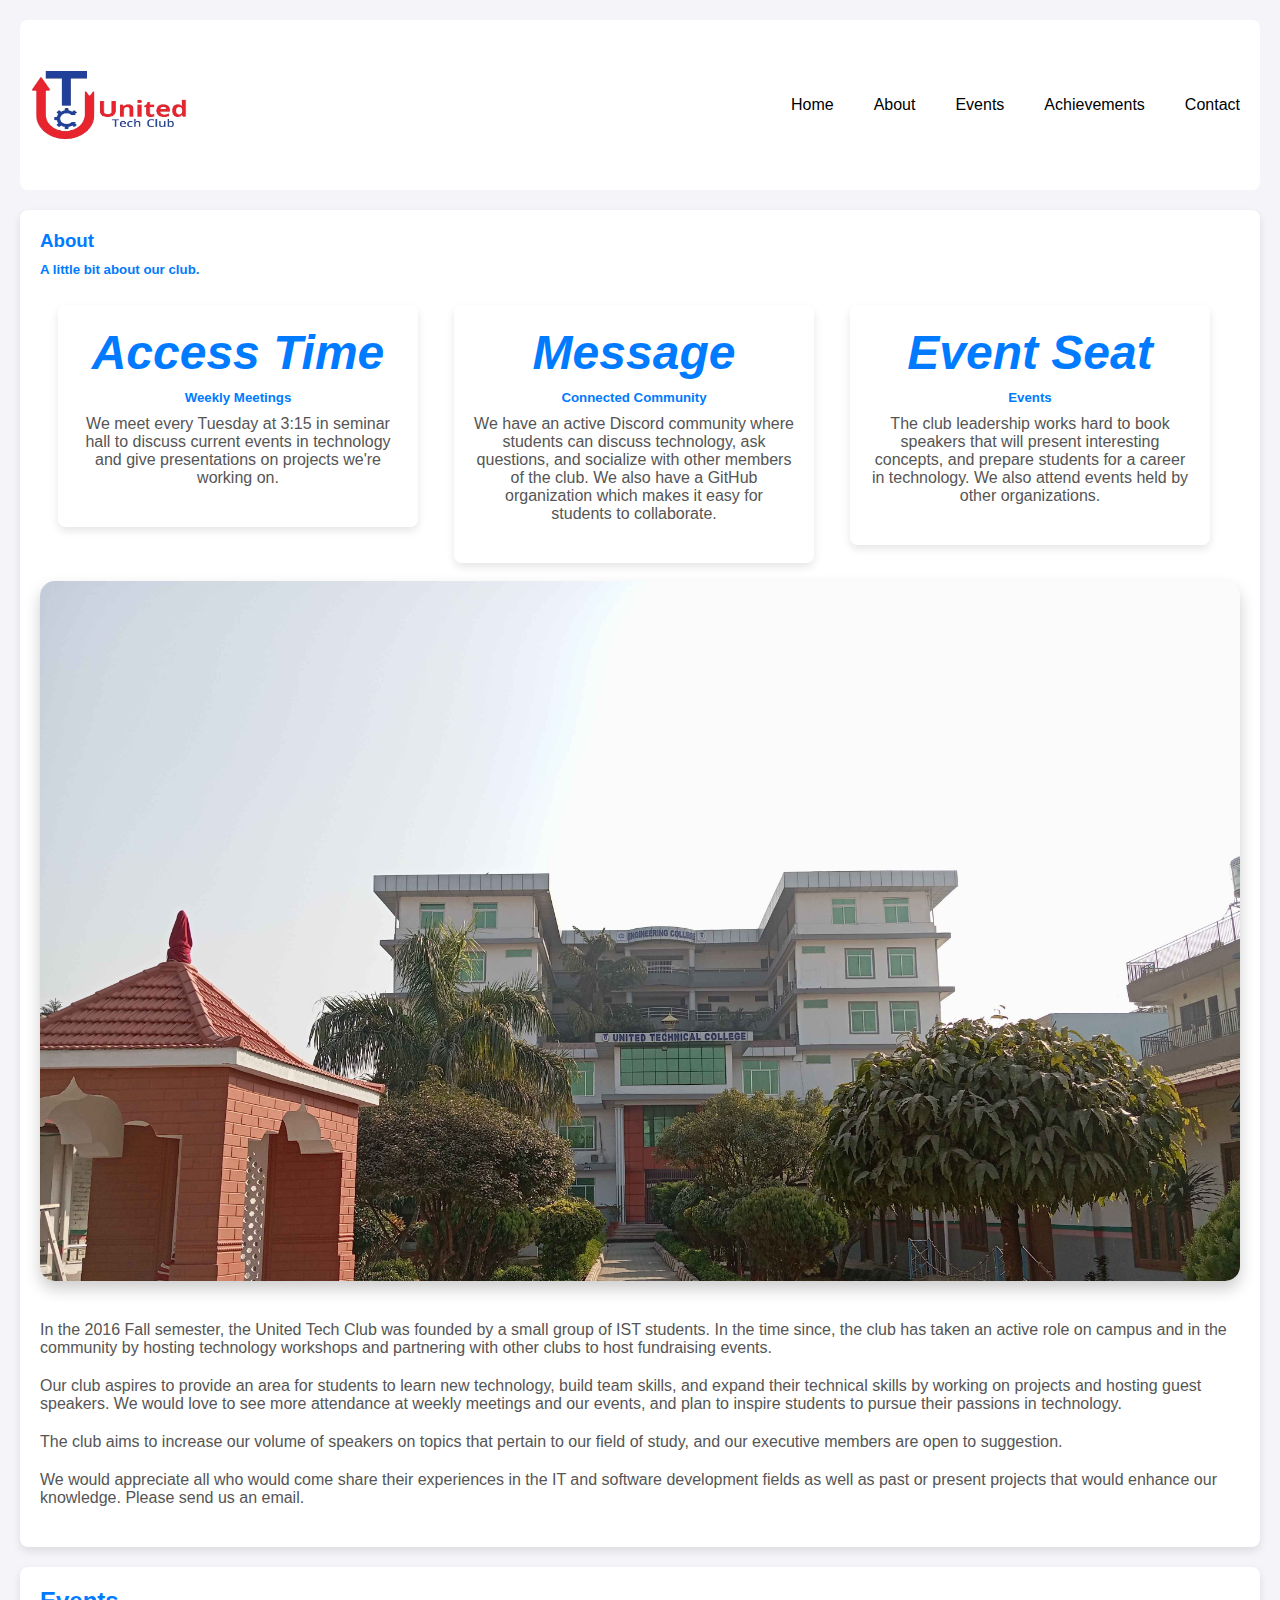
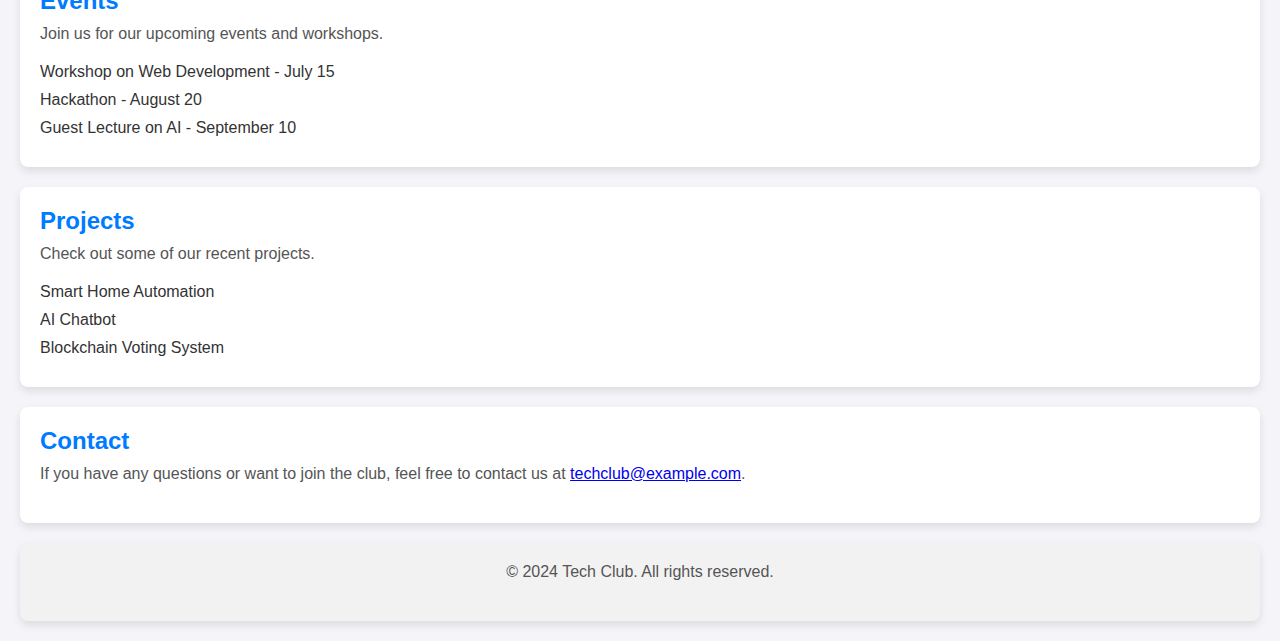
<file: index.html>
<!DOCTYPE html>
<html lang="en">
<head>
    <meta charset="UTF-8">
    <meta name="viewport" content="width=device-width, initial-scale=1.0">
    <title>Tech Club Website</title>
    <link rel="stylesheet" href="style.css">
</head>
<body>
    <div class="container">
        <nav>
            <img src="images/logowithtext__1_-removebg-preview.png" class="logo" alt="Tech Club Logo">
            <ul>
                <li><a href="#home">Home</a></li>
                <li><a href="#about">About</a></li>
                <li><a href="#events">Events</a></li>
                <li><a href="#achievements">Achievements</a></li>
                <li><a href="#contact">Contact</a></li>
            </ul>
        </nav>

        <!-- About -->
        <section id="about">
            <h3>About</h3>
            <h5>A little bit about our club.</h5>
            <div class="row">
                <div class="column">
                    <div class="icon-block">
                        <h2><i class="material-icons">Access Time</i></h2>
                        <h5>Weekly Meetings</h5>
                        <p>We meet every Tuesday at 3:15 in seminar hall to discuss current events in technology and give presentations on projects we're working on.</p>
                    </div>
                </div>
                <div class="column">
                    <div class="icon-block">
                        <h2><i class="material-icons">Message</i></h2>
                        <h5>Connected Community</h5>
                        <p>We have an active Discord community where students can discuss technology, ask questions, and socialize with other members of the club. We also have a GitHub organization which makes it easy for students to collaborate.</p>
                    </div>
                </div>
                <div class="column">
                    <div class="icon-block">
                        <h2><i class="material-icons">Event Seat</i></h2>
                        <h5>Events</h5>
                        <p>The club leadership works hard to book speakers that will present interesting concepts, and prepare students for a career in technology. We also attend events held by other organizations.</p>
                    </div>
                </div>
            </div>
            <div class="image-container">
                <img src="images/clg.jpg" class="animated-image" alt="College Photo">
            </div>
            <p>In the 2016 Fall semester, the United Tech Club was founded by a small group of IST students. In the time since, the club has taken an active role on campus and in the community by hosting technology workshops and partnering with other clubs to host fundraising events.</p>
            <p>Our club aspires to provide an area for students to learn new technology, build team skills, and expand their technical skills by working on projects and hosting guest speakers. We would love to see more attendance at weekly meetings and our events, and plan to inspire students to pursue their passions in technology.</p>
            <p>The club aims to increase our volume of speakers on topics that pertain to our field of study, and our executive members are open to suggestion.</p>
            <p>We would appreciate all who would come share their experiences in the IT and software development fields as well as past or present projects that would enhance our knowledge. Please send us an email.</p>
        </section>

        <!-- Events -->
        <section id="events">
            <h2>Events</h2>
            <p>Join us for our upcoming events and workshops.</p>
            <ul>
                <li>Workshop on Web Development - July 15</li>
                <li>Hackathon - August 20</li>
                <li>Guest Lecture on AI - September 10</li>
            </ul>
        </section>

        <!-- Achievements -->
        <section id="achievements">
            <h2>Projects</h2>
            <p>Check out some of our recent projects.</p>
            <ul>
                <li>Smart Home Automation</li>
                <li>AI Chatbot</li>
                <li>Blockchain Voting System</li>
            </ul>
        </section>

        <!-- Contact -->
        <section id="contact">
            <h2>Contact</h2>
            <p>If you have any questions or want to join the club, feel free to contact us at <a href="mailto:techclub@example.com">techclub@example.com</a>.</p>
        </section>

        <footer>
            <p>&copy; 2024 Tech Club. All rights reserved.</p>
        </footer>
    </div>
</body>
</html>
</file>
<file: style.css>
* {
    margin: 0;
    padding: 0;
    box-sizing: border-box;
    font-family: 'Poppins', sans-serif;
}

body {
    color: #333;
    background-color: #f4f4f9;
}

.container {
    width: 100%;
    min-height: 100vh;
    padding: 20px;
}

nav {
    width: 100%;
    display: flex;
    align-items: center;
    justify-content: space-between;
    padding: 10px 0;
    background: #ffffff;
    border-radius: 8px;
    box-shadow: 0 4px 8pfimage-containerx rgba(0, 0, 0, 0.1);
}

.logo {
    width: 180px;
    height: 150px;
    cursor: pointer;
}

nav ul {
    list-style: none;
    display: flex;
}

nav ul li {
    margin: 0 20px;
}

nav ul li a {
    color: #000000;
    text-decoration: none;
    transition: color 0.3s, transform 0.3s;
}

nav ul li a:hover {
    color: #ffd700;
    transform: scale(1.1);
}

section {
    background: #fff;
    padding: 20px;
    margin: 20px 0;
    border-radius: 8px;
    box-shadow: 0 4px 8px rgba(0, 0, 0, 0.1);
}

h2, h3, h5 {
    margin-bottom: 10px;
    color: #007BFF;
}

p {
    margin-bottom: 20px;
    color: #555;
}

ul {
    list-style: none;
    padding-left: 0;
}

ul li {
    margin-bottom: 10px;
}

.column {
    width: 30%;
    float: left;
    margin: 1.5%;
    text-align: center;
}

.icon-block {
    padding: 20px;
    border-radius: 8px;
    background: rgba(255, 255, 255, 0.8);
    box-shadow: 0 4px 8px rgba(0, 0, 0, 0.1);
    transition: transform 0.3s, background-color 0.3s;
}

.icon-block:hover {
    transform: translateY(-10px);
    background-color: #e3f2fd;
}

.icon-block h2 {
    font-size: 3em;
    color: #007BFF;
}

.image-container {
    width: 100%;
    height: 700px;
    overflow: hidden;
    border-radius: 15px;
    box-shadow: 0 8px 16px rgba(0, 0, 0, 0.2);
    margin: 40px 0;
    text-align: center;
}

.animated-image {
    width: 100%;
    height: auto;
    animation: zoomInFadeIn 4s ease-in-out;
}

@keyframes zoomInFadeIn {
    0% {
        opacity: 0;
        transform: scale(1.2);
    }
    100% {
        opacity: 1;
        transform: scale(1);
    }
}

footer {
    text-align: center;
    padding: 20px 0;
    background: #f2f2f2;
    color: #030303;
    border-radius: 8px;
    box-shadow: 0 4px 8px rgba(0, 0, 0, 0.1);
}

.clearfix::after {
    content: "";
    display: table;
    clear: both;
}
</file>
